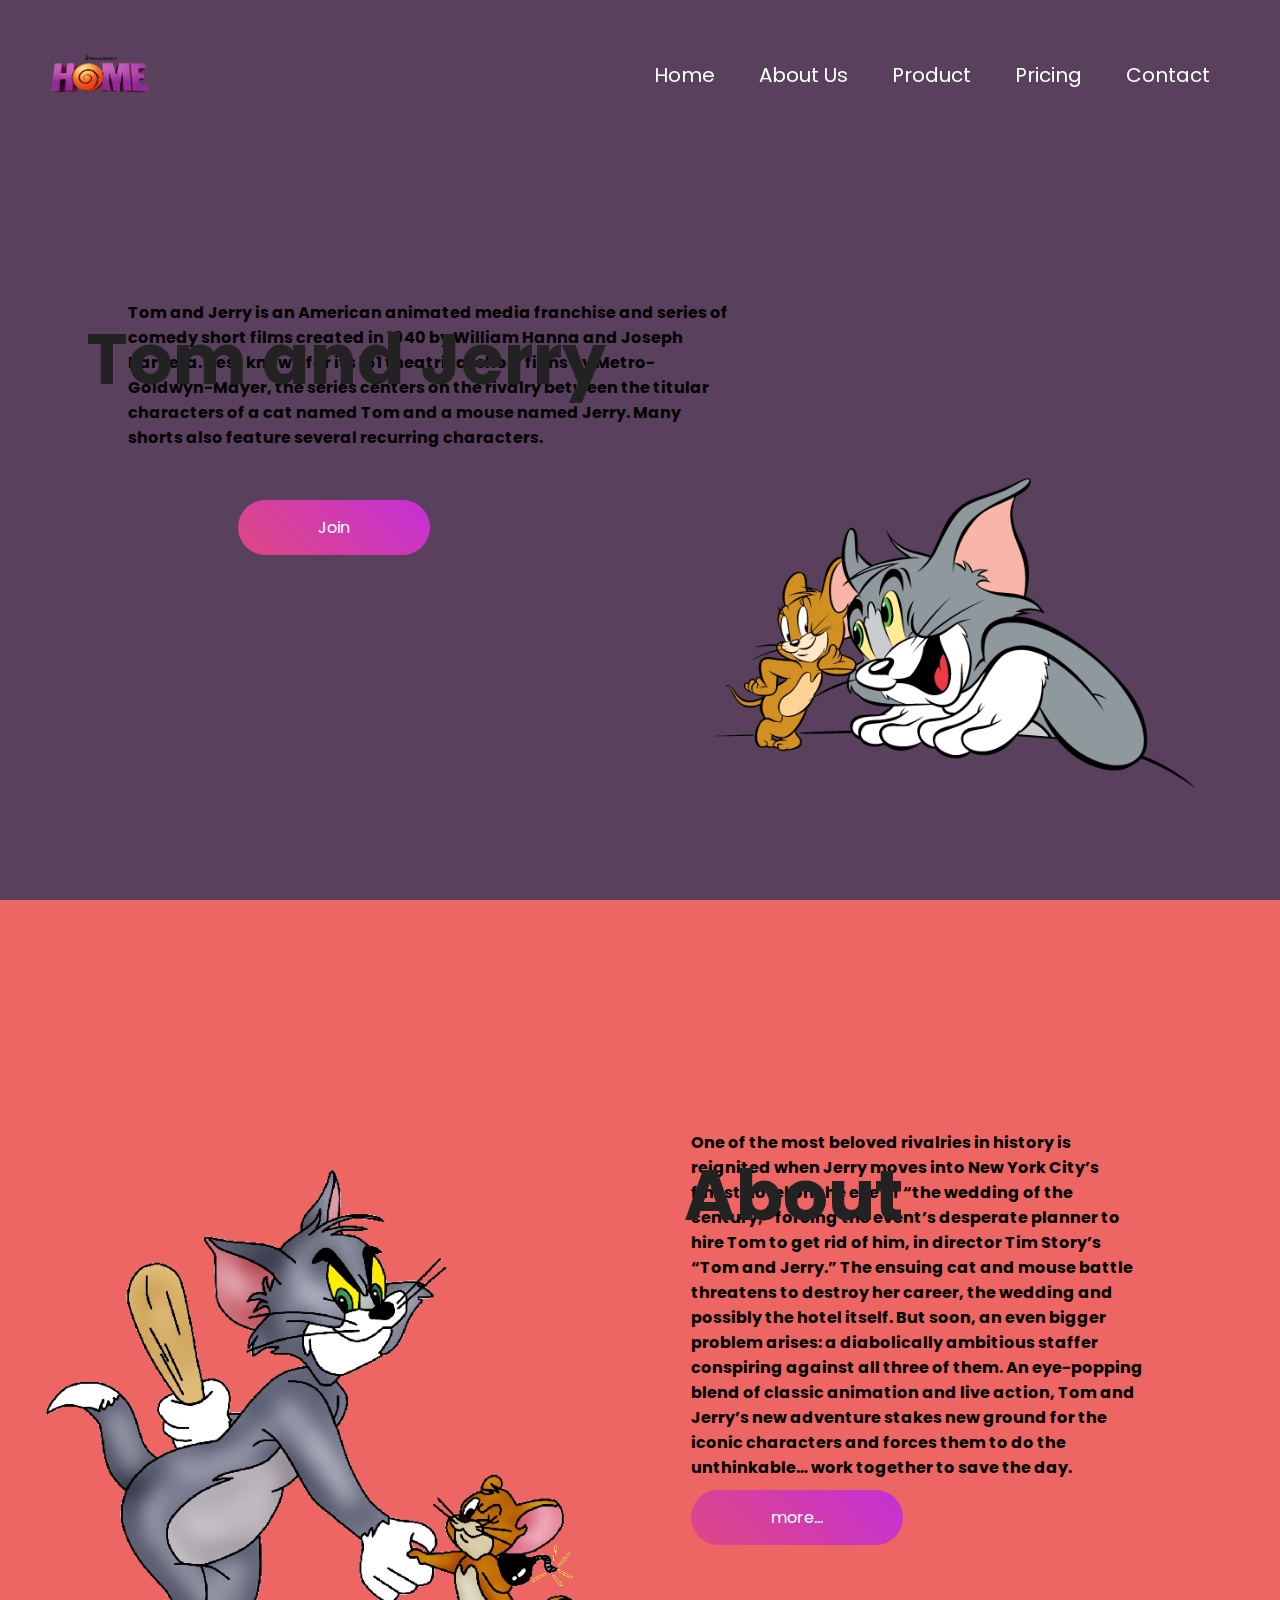
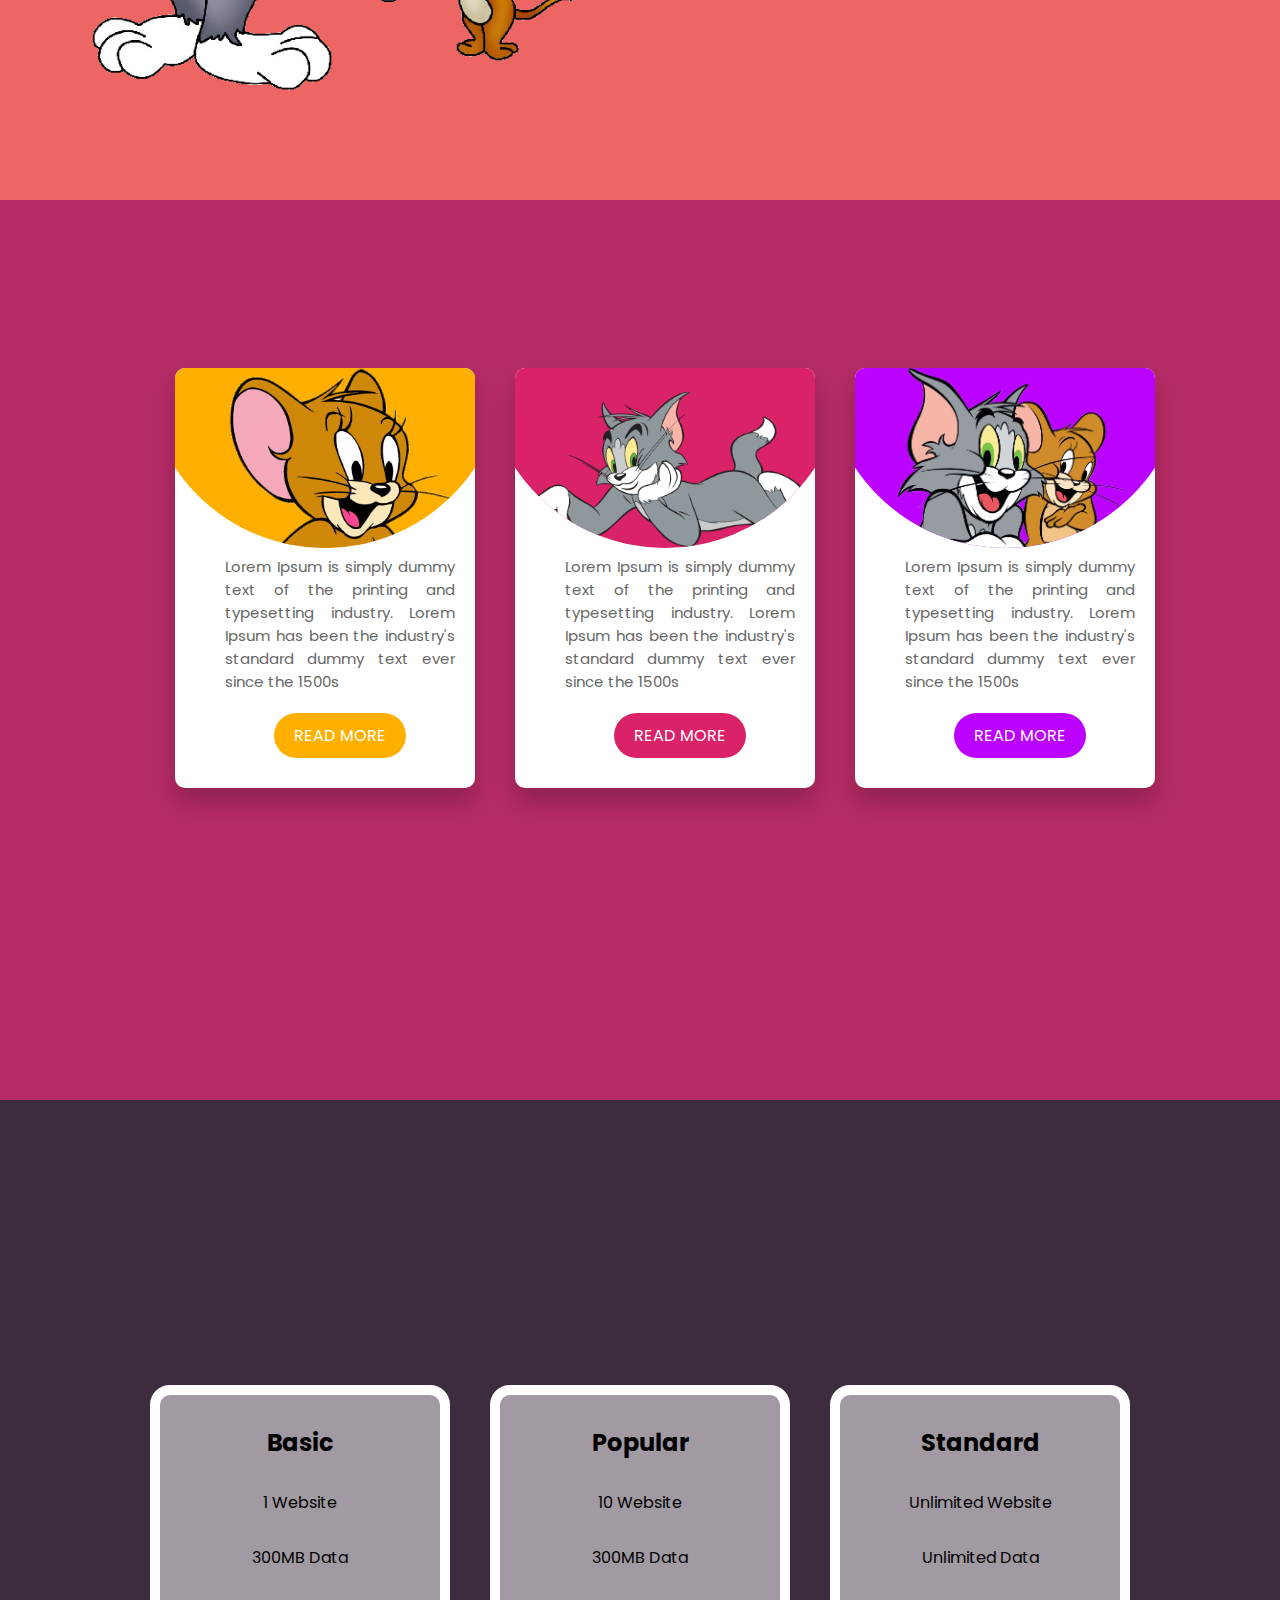
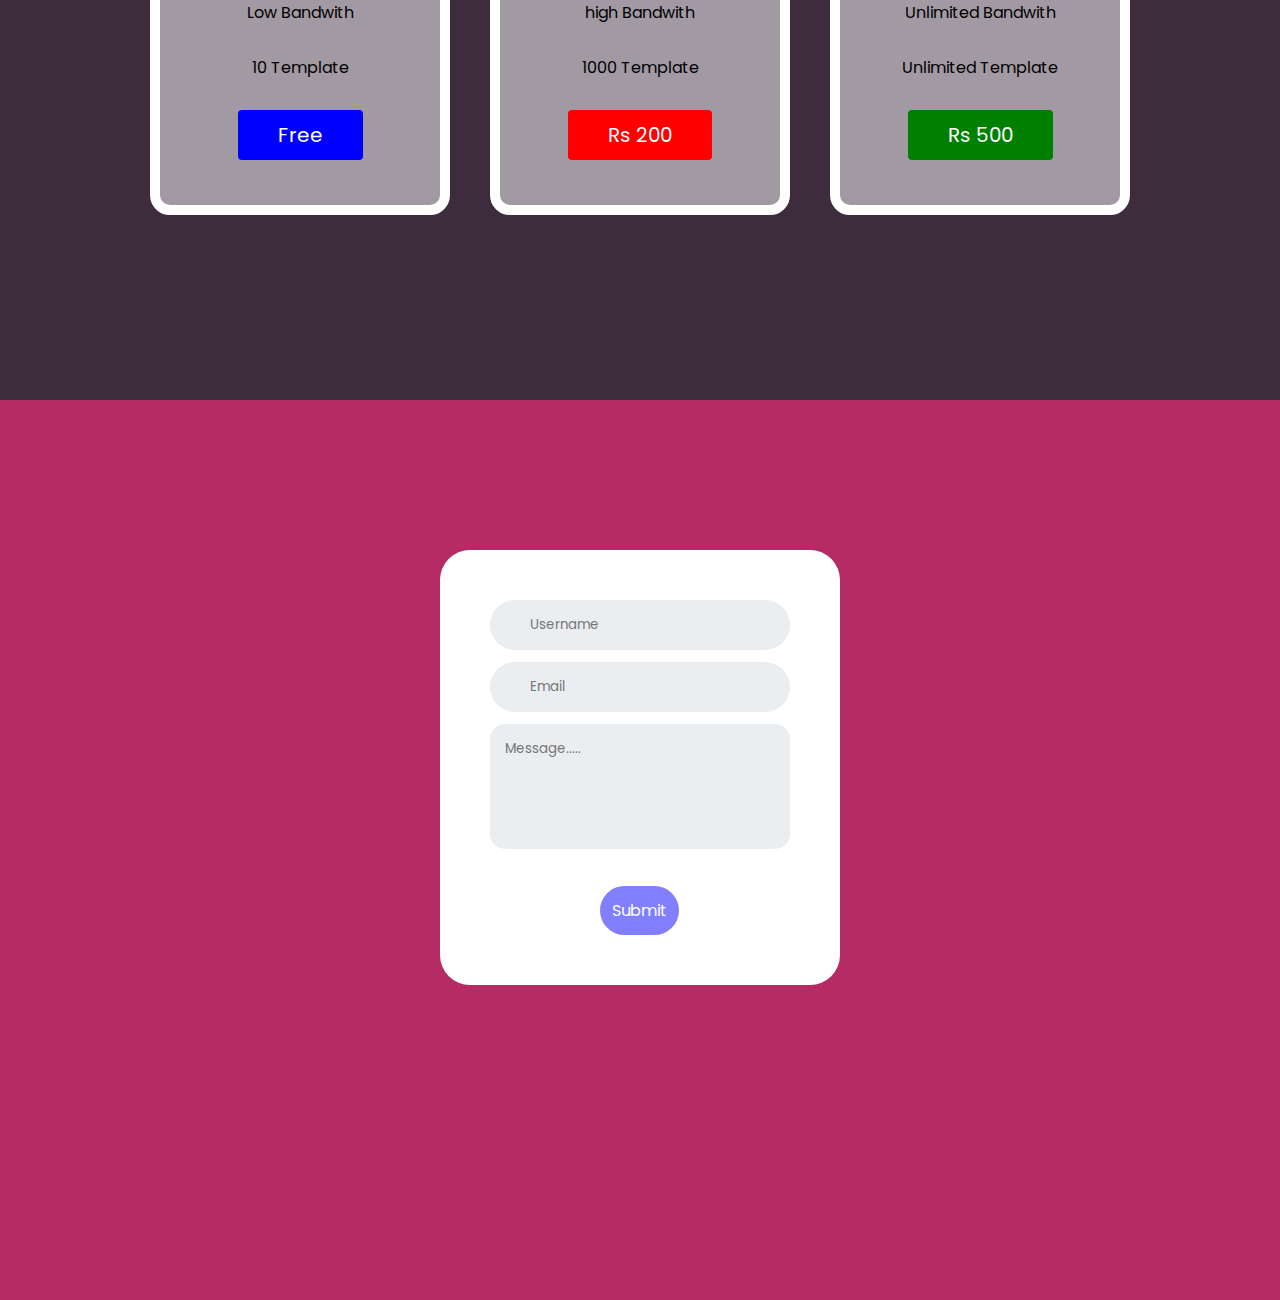
<file: index.html>
<!DOCTYPE html>
<html lang="en">

<head>
    <meta charset="UTF-8">
    <title>One Page Website</title>
    <link rel="stylesheet" href="style.css">
</head>

<body>

    <section id="home">
        <header>
            <a href="#"><img src="images/5eb670c1df67d0000476ee65.png" alt=""></a>
            <ul id="menu">
                <li><a href="#home">Home</a></li>
                <li><a href="#about">About Us</a></li>
                <li><a href="#product">Product</a></li>
                <li><a href="#pricing">Pricing</a></li>
                <li><a href="#contact">Contact</a></li>
            </ul>
        </header>
        <div>
            <div class="content">
                <h1>Tom and Jerry</h1>
                <p> <b>Tom and Jerry is an American animated media franchise and series of comedy short films created in 1940 by William Hanna and Joseph Barbera. Best known for its 161 theatrical short films by Metro-Goldwyn-Mayer, the series centers on the rivalry between the titular characters of a cat named Tom and a mouse named Jerry. Many shorts also feature several recurring characters.</b> </p>
                <a href="#" class="btn">Join</a>
            </div>
            
            <img src="images/2cd43b_1a6a553ca05743e6bb06462677135ff4_mv2.png" class="feature-img" >
        </div> 
    </section>

    <section id="about">
        <div class="a-content">
            <h1> About</h1>
            <p><b>One of the most beloved rivalries in history is reignited when Jerry moves into New York City’s finest hotel on the eve of “the wedding of the century,” forcing the event’s desperate planner to hire Tom to get rid of him, in director Tim Story’s “Tom and Jerry.” The ensuing cat and mouse battle threatens to destroy her career, the wedding and possibly the hotel itself. But soon, an even bigger problem arises: a diabolically ambitious staffer conspiring against all three of them.

                An eye-popping blend of classic animation and live action, Tom and Jerry’s new adventure stakes new ground for the iconic characters and forces them to do the unthinkable… work together to save the day.</b></p>
                
                <a href="#" class="btn">more...</a>

                <img src="images/2cd43b_21c049816072444b8c29cca498073af5_mv2.png" class="a-feature-img">
        </div>
    </section>

    <section id="product">
        <div class="content"></div>
        
        <div class="container">
            <div class="card">
              <div class="circle">
                <img src="images/593008b13919fe0ee3614dad.png">
              </div>
              <div class="content">
 
                <p>Lorem Ipsum is simply dummy text of the printing and typesetting industry. Lorem Ipsum has been the industry's standard dummy text ever since the 1500s</p>
                 
                <a href="">READ MORE</a>
              </div>
            </div>
            <div class="card">
              <div class="circle">
                <img src="images/593008e93919fe0ee3614db0.png">
              </div>
              <div class="content">
 
                <p>Lorem Ipsum is simply dummy text of the printing and typesetting industry. Lorem Ipsum has been the industry's standard dummy text ever since the 1500s</p>
                <a href="">READ MORE</a>
              </div>
            </div>
            <div class="card">
              <div class="circle">
               <img src="images/593008c73919fe0ee3614dae.png">
              </div>
              <div class="content">
 
                <p>Lorem Ipsum is simply dummy text of the printing and typesetting industry. Lorem Ipsum has been the industry's standard dummy text ever since the 1500s</p>
                <a href="">READ MORE</a>
              </div>
            </div>
             
          </div>
    </section>

    <section id="pricing">
        <div class="p-container">
            <div class="table table1">
                <h1></h1>
                <h2>Basic</h2>
                <p>1 Website</p>
                <p>300MB Data</p>
                <p>Low Bandwith</p>
                <p>10 Template</p>
                <button>Free</button>
            </div>

            <div class="table table2">
                <h1></h1>
                <h2>Popular</h2>
                <p>10 Website</p>
                <p>300MB Data</p>
                <p>high Bandwith</p>
                <p>1000 Template</p>
                <button>Rs 200</button>
            </div>

            <div class="table table3">
                <h1></h1>
                <h2>Standard</h2>
                <p>Unlimited Website</p>
                <p>Unlimited Data</p>
                <p>Unlimited Bandwith</p>
                <p>Unlimited Template</p>
                <button>Rs 500</button>
            </div>
        </div>    
    </section>

    <section id="contact">
      <div class="contact-us">
        <div class="title">
          <h1></h1>
        </div>
        <div class="form">
          <div class="form-items">
            <input type="text" class="input" placeholder="Username">
            <i class="fas fa-user"></i>
          </div>
          <div class="form-items">
            <input type="text" class="input" placeholder="Email">
            <i class="fas fa-envelope"></i>
          </div>
          <div class="form-items">
            <textarea class="input message" cols="30" rows="10" placeholder="Message....."></textarea>
          </div>
        </div>
        
        <div class="btn">
          Submit
          <i class="fas fa-arrow-right"></i>
        </div>
        
        
        
        
      </div>
      
    </section>

</body>

</html>
</file>
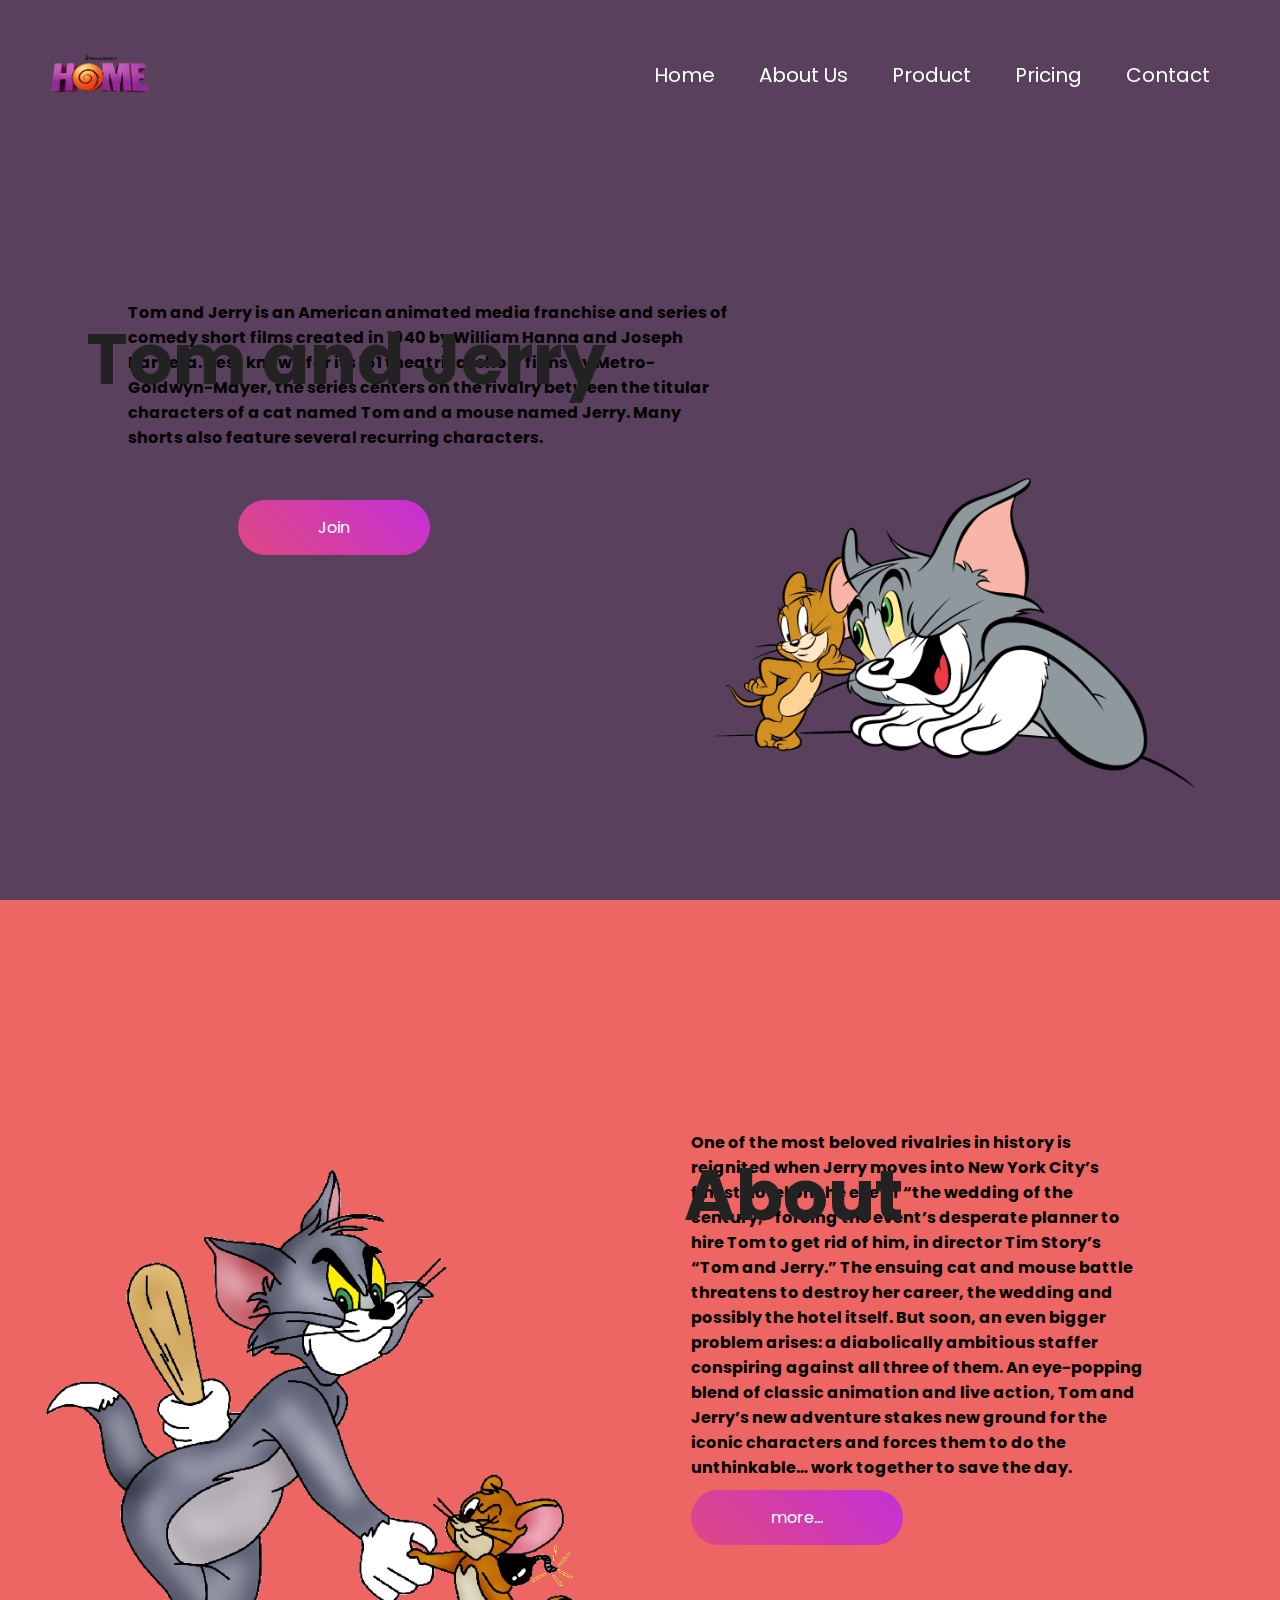
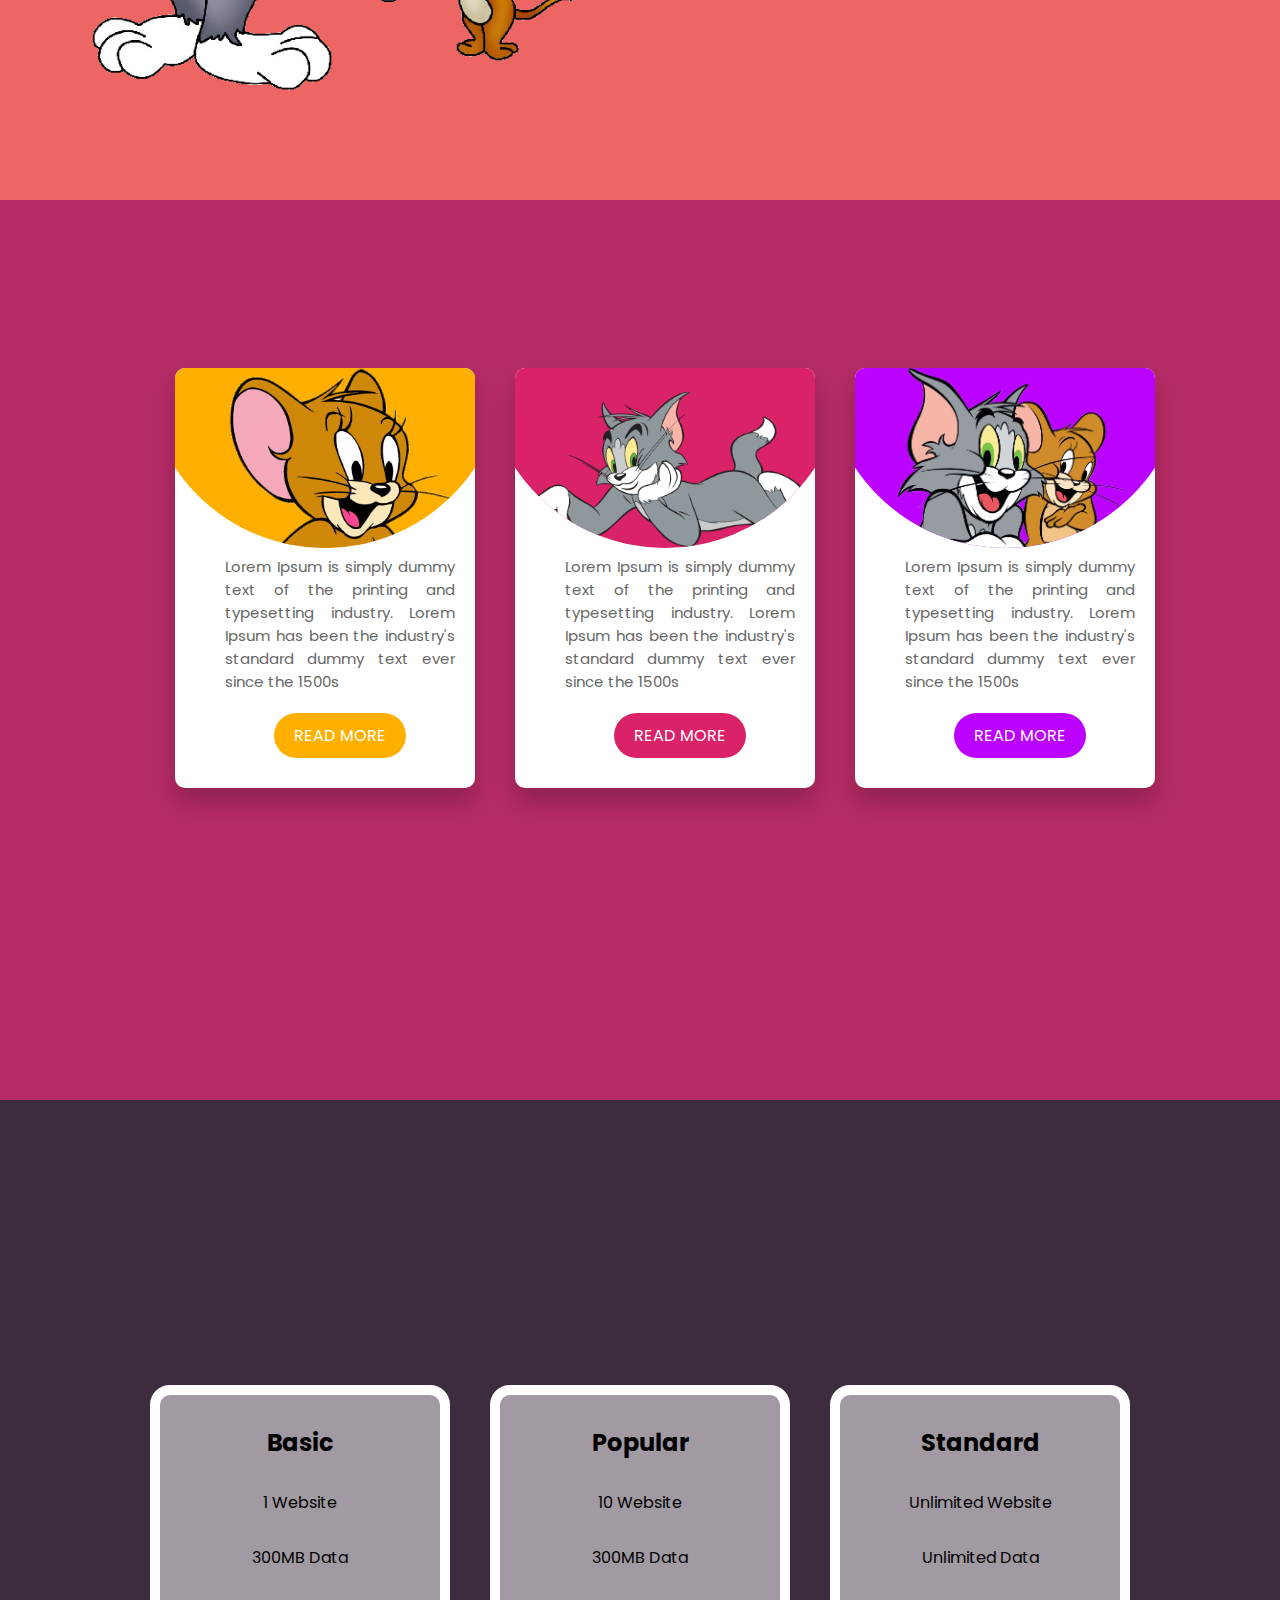
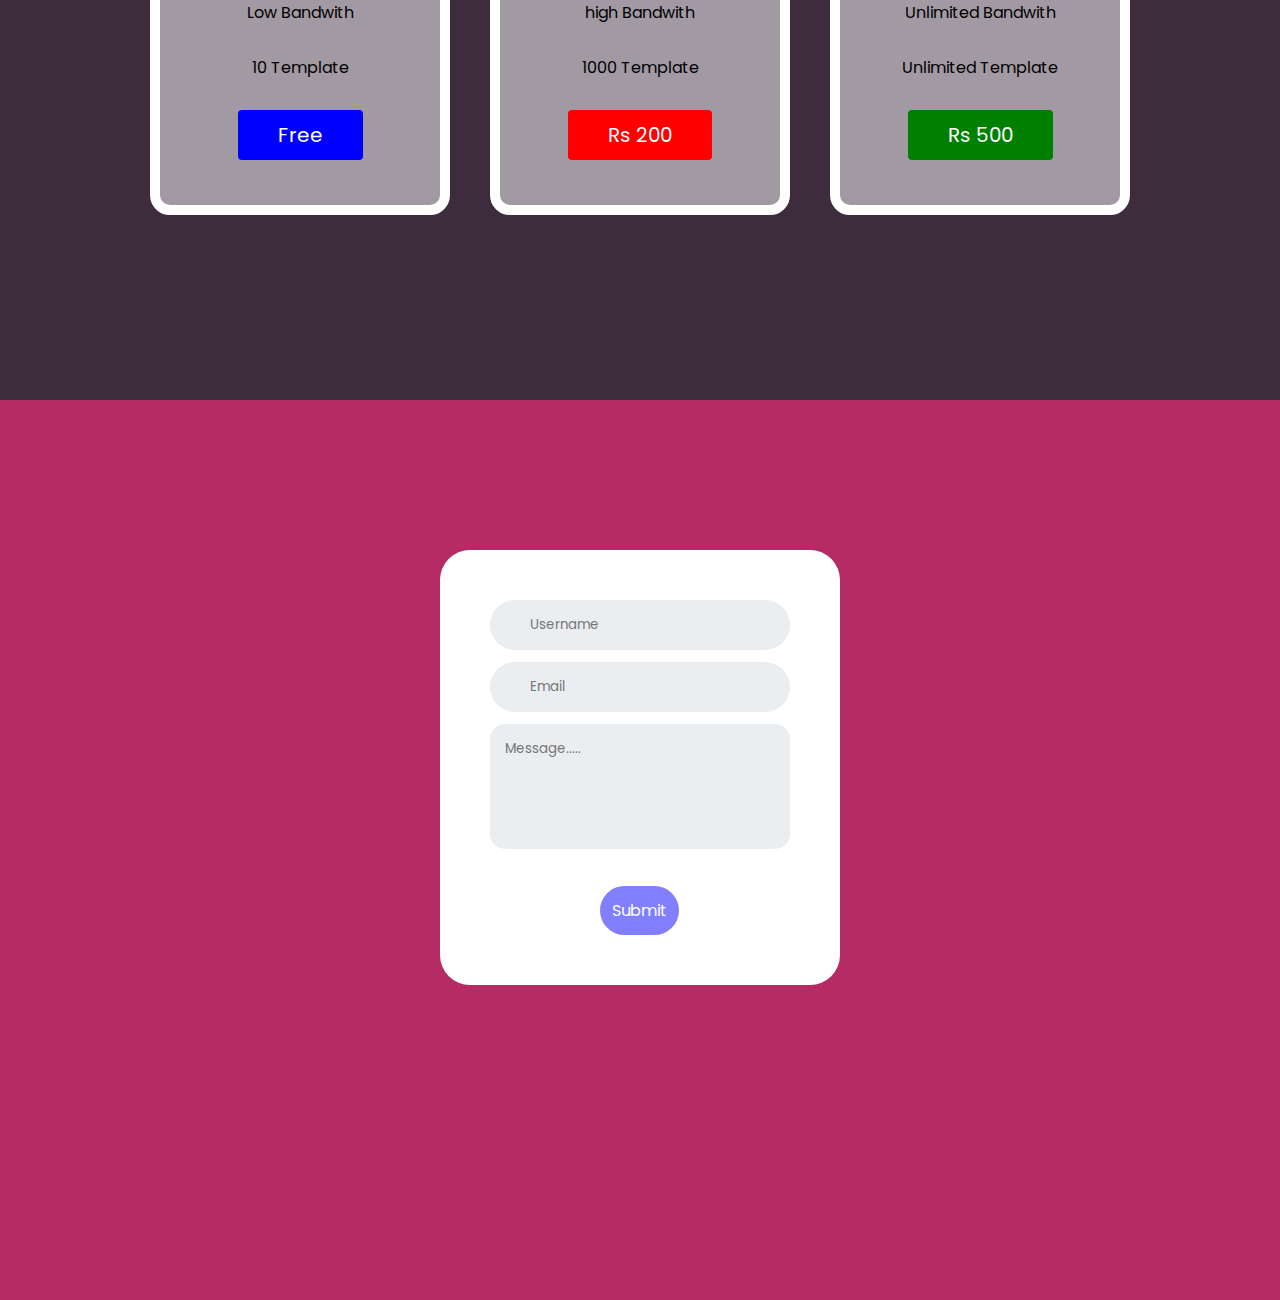
<file: onepagewebsite.html>
<!DOCTYPE html>
<html lang="en">

<head>
    <meta charset="UTF-8">
    <title>One Page Website</title>
    <link rel="stylesheet" href="/style.css">
</head>

<body>

    <section id="home">
        <header>
            <a href="#"><img src="images/5eb670c1df67d0000476ee65.png" alt=""></a>
            <ul id="menu">
                <li><a href="#home">Home</a></li>
                <li><a href="#about">About Us</a></li>
                <li><a href="#product">Product</a></li>
                <li><a href="#pricing">Pricing</a></li>
                <li><a href="#contact">Contact</a></li>
            </ul>
        </header>
        <div>
            <div class="content">
                <h1>Tom and Jerry</h1>
                <p> <b>Tom and Jerry is an American animated media franchise and series of comedy short films created in 1940 by William Hanna and Joseph Barbera. Best known for its 161 theatrical short films by Metro-Goldwyn-Mayer, the series centers on the rivalry between the titular characters of a cat named Tom and a mouse named Jerry. Many shorts also feature several recurring characters.</b> </p>
                <a href="#" class="btn">Join</a>
            </div>
            
            <img src="images/2cd43b_1a6a553ca05743e6bb06462677135ff4_mv2.png" class="feature-img" >
        </div> 
    </section>

    <section id="about">
        <div class="a-content">
            <h1> About</h1>
            <p><b>One of the most beloved rivalries in history is reignited when Jerry moves into New York City’s finest hotel on the eve of “the wedding of the century,” forcing the event’s desperate planner to hire Tom to get rid of him, in director Tim Story’s “Tom and Jerry.” The ensuing cat and mouse battle threatens to destroy her career, the wedding and possibly the hotel itself. But soon, an even bigger problem arises: a diabolically ambitious staffer conspiring against all three of them.

                An eye-popping blend of classic animation and live action, Tom and Jerry’s new adventure stakes new ground for the iconic characters and forces them to do the unthinkable… work together to save the day.</b></p>
                
                <a href="#" class="btn">more...</a>

                <img src="images/2cd43b_21c049816072444b8c29cca498073af5_mv2.png" class="a-feature-img">
        </div>
    </section>

    <section id="product">
        <div class="content"></div>
        
        <div class="container">
            <div class="card">
              <div class="circle">
                <img src="images/593008b13919fe0ee3614dad.png">
              </div>
              <div class="content">
 
                <p>Lorem Ipsum is simply dummy text of the printing and typesetting industry. Lorem Ipsum has been the industry's standard dummy text ever since the 1500s</p>
                 
                <a href="">READ MORE</a>
              </div>
            </div>
            <div class="card">
              <div class="circle">
                <img src="images/593008e93919fe0ee3614db0.png">
              </div>
              <div class="content">
 
                <p>Lorem Ipsum is simply dummy text of the printing and typesetting industry. Lorem Ipsum has been the industry's standard dummy text ever since the 1500s</p>
                <a href="">READ MORE</a>
              </div>
            </div>
            <div class="card">
              <div class="circle">
               <img src="images/593008c73919fe0ee3614dae.png">
              </div>
              <div class="content">
 
                <p>Lorem Ipsum is simply dummy text of the printing and typesetting industry. Lorem Ipsum has been the industry's standard dummy text ever since the 1500s</p>
                <a href="">READ MORE</a>
              </div>
            </div>
             
          </div>
    </section>

    <section id="pricing">
        <div class="p-container">
            <div class="table table1">
                <h1></h1>
                <h2>Basic</h2>
                <p>1 Website</p>
                <p>300MB Data</p>
                <p>Low Bandwith</p>
                <p>10 Template</p>
                <button>Free</button>
            </div>

            <div class="table table2">
                <h1></h1>
                <h2>Popular</h2>
                <p>10 Website</p>
                <p>300MB Data</p>
                <p>high Bandwith</p>
                <p>1000 Template</p>
                <button>Rs 200</button>
            </div>

            <div class="table table3">
                <h1></h1>
                <h2>Standard</h2>
                <p>Unlimited Website</p>
                <p>Unlimited Data</p>
                <p>Unlimited Bandwith</p>
                <p>Unlimited Template</p>
                <button>Rs 500</button>
            </div>
        </div>    
    </section>

    <section id="contact">
      <div class="contact-us">
        <div class="title">
          <h1></h1>
        </div>
        <div class="form">
          <div class="form-items">
            <input type="text" class="input" placeholder="Username">
            <i class="fas fa-user"></i>
          </div>
          <div class="form-items">
            <input type="text" class="input" placeholder="Email">
            <i class="fas fa-envelope"></i>
          </div>
          <div class="form-items">
            <textarea class="input message" cols="30" rows="10" placeholder="Message....."></textarea>
          </div>
        </div>
        
        <div class="btn">
          Submit
          <i class="fas fa-arrow-right"></i>
        </div>
        
        
        
        
      </div>
      
    </section>

</body>

</html>
</file>
<file: style.css>
@import url('https://fonts.googleapis.com/css2?family=Poppins&display=swap');



*{
    margin: 0;
    padding: 0;
    box-sizing: border-box;
    font-family: 'poppins',sans-serif;
}

html{
    scroll-behavior: smooth;
}

body{
    font-size: 100%;
    font-family: sans-serif;
}

div, section, span, ul, li, a, header{
    box-sizing: border-box;
}


header{
    width: 100%;
    display: flex;
    justify-content: space-between;
    padding: 40px 50px;
    align-items: center;
    position: fixed;
    z-index: 999;
}

header a img{
    width:100px;
}

#menu li{
    list-style: none;
    display: inline-block;
    margin: 20px;
}

#menu li a{
    color: #fff;
    text-decoration: none;
    font-size: 20px;
}

section{
    width: 100%;
    float: left;
    height: 100vh;
    position: relative;
}

#home{
   background-color: #59405C;
}

#about{
     background-color: #ED6663;
}

#product{
     background-color: #B52B65;
}

#pricing{
     background-color: #3C2C3E;
}

#contact{
     background-color: #B52B65;
}

h1{
    position: absolute;
    top: 40%;
    left: 27%;
    transform: translate(-50%, -50%);
    color:#fff;
}

.content{
    margin-top: 10%;
    margin-left: 10%;
    max-width: 600px;
}

.content h1{
   
    font-size: 70px;
    color: #222;
}

.content p{
    margin-top: 50%;
    color: #040303;
}

.btn{
    display: inline-block;
    text-decoration: none;
    padding: 14px 40px;
}

.content .btn{
    margin-top: 50px;
    padding: 15px 80px;
    font-size: 16px;
    color: #fff;
    background-image: linear-gradient(45deg, #df4881, #c430d7);
    border-radius: 30px;
}


.feature-img{
    width: 530px;
    position: absolute;
    bottom: 100px;
    right: 5%;
}




.a-content{
    margin-top: 10%;
    margin-right: 10%;
    max-width: 1300px;
}

.a-content h1{
    margin-top: -5%;
    margin-left: 35%;
    font-size: 70px;
    color: #222;
}

.a-content p{
    margin-top: 20%;
    margin-left: 60%;
    color: w;
}

.btn{
    display: inline-block;
    text-decoration: none;
    padding: 14px 40px;
}

.a-content .btn{
    margin-top: 10px;
    margin-left: 60%;
    padding: 15px 80px;
    font-size: 16px;
    color: #fff;
    background-image: linear-gradient(45deg, #df4881, #c430d7);
    border-radius: 30px;
}


.a-feature-img{
    width: 530px;
    
    margin-right: 50%;
    position: absolute;
    bottom: 100px;
    right: 5%;
}




.container{
    position: relative;
    width: 1150px;
    padding: 20px;
    display: flex;
    justify-content: center;
    align-items: center;
    flex-wrap: wrap;
    margin-left: 90px;
  }
  img{
      width: 100%;
       
  }
   
  .container .card{
    position: relative;
    width: 300px;
    height: 420px;
    border-radius: 10px;
    box-shadow: 0px 15px 25px rgba(0,0,0,.2);
    background-color: #fff;
    margin: 20px;
    overflow: hidden;
    transition: .5s;
  }
   
  .container:hover .card{
    filter: blur(20px);
    transform: scale(0.9);
    opacity: 0.5;
  } 
   
  .container .card:hover{
    filter: blur(0);
    transform: scale(1.1);
    opacity: 1;
  } 
   
  .container .card .circle{
    position: relative;
    width: 100%;
    height: 100%;
    background-color: #000;
    clip-path: circle(180px at center 0);
    text-align: center;
  }
   
   
  .container .card .content{
    position: absolute;
    bottom: 10px;
    page-break-after: 20px;
    text-align: center;
    padding: 20px;
  }
   
  .container .card .content p{
    color: #666;
    text-align: justify;
    font-size: 15px;
  }
   
  .container .card .content a{
    position: relative;
    display: inline-block;
    background-color: #000;
    color: #fff;
    padding: 10px 20px;
    border-radius: 40px;
    margin-top: 20px;
    text-decoration: none;
    
     
  }
   
  .container .card:nth-child(1) .circle,
  .container .card:nth-child(1) .content a{
    background-color: #ffaf00;
  }
   
  .container .card:nth-child(2) .circle,
  .container .card:nth-child(2) .content a{
    background-color: #da2268;
  }
   
  .container .card:nth-child(3) .circle,
  .container .card:nth-child(3) .content a{
    background-color: #bb02ff;
  }




  .p-container{
    min-height: 100vh;
    display: flex;
    justify-content: center;
    align-items: center;
    margin-top: 50px;
    
  }

  .table {
    width: 300px;
    height: 430px;
    border: 10px solid white;
    border-radius: 20px;
    margin: 20px;
    padding: 30px;
    text-align: center;
    transition: 0.2s;
    background-color: rgba(255, 255, 255, 0.523);
  }

  .table h1, .table h2, .table p{
    margin-bottom: 30px;
  }

  .table:hover{
    border: none;
    
  }

  .table button{
    padding: 10px 40px;
    border-radius: 4px;
    border: none;
    outline: none;
    transition: 0.1s;
    font-size: 20px;
  }

  .table2{
    transform: scale();
  }

  .table1 button{
    background-color: blue;
    color: white;
  }

  .table2 button{
    background-color: red;
    color: white;
  }

  .table3 button{
    background-color: green;
    color: white;
  }

  .table button:hover{
    opacity: 0.8;
    cursor: pointer;
  }





  
  body{
    background: #7f7df9;
  }
  
  .contact-us{
    width: 400px;
    background: #fff;
    padding: 50px;
    margin: 150px auto;
    border-radius: 30px;
    position: relative;
  }
  
  .title h1{
    color: #535274;
    letter-spacing: 5px;
    margin-bottom: 25px;
    text-align: center;
  }
  
  .form,
  .form-items{
    width: 100%;
  }
  
  .form-items .input{
    width: 100%;
    margin-bottom: 12px;
    padding: 15px 40px;
    box-sizing: border-box;
    background: #ebeef1;
    border: 0px;
    outline: none;
    border-radius: 30px;
  }
  
  .form-items .input.message{
    height: 125px;
    border-radius: 15px;
    margin-bottom: 30px;
    padding: 15px 15px;
    resize: none;
  }
  
  .btn{
    background: #827ffe;
    text-align: center;
    color: #fff;
    padding: 12px;
    border-radius: 25px;
    cursor: pointer;
    margin-left: 110px;
  }
</file>
